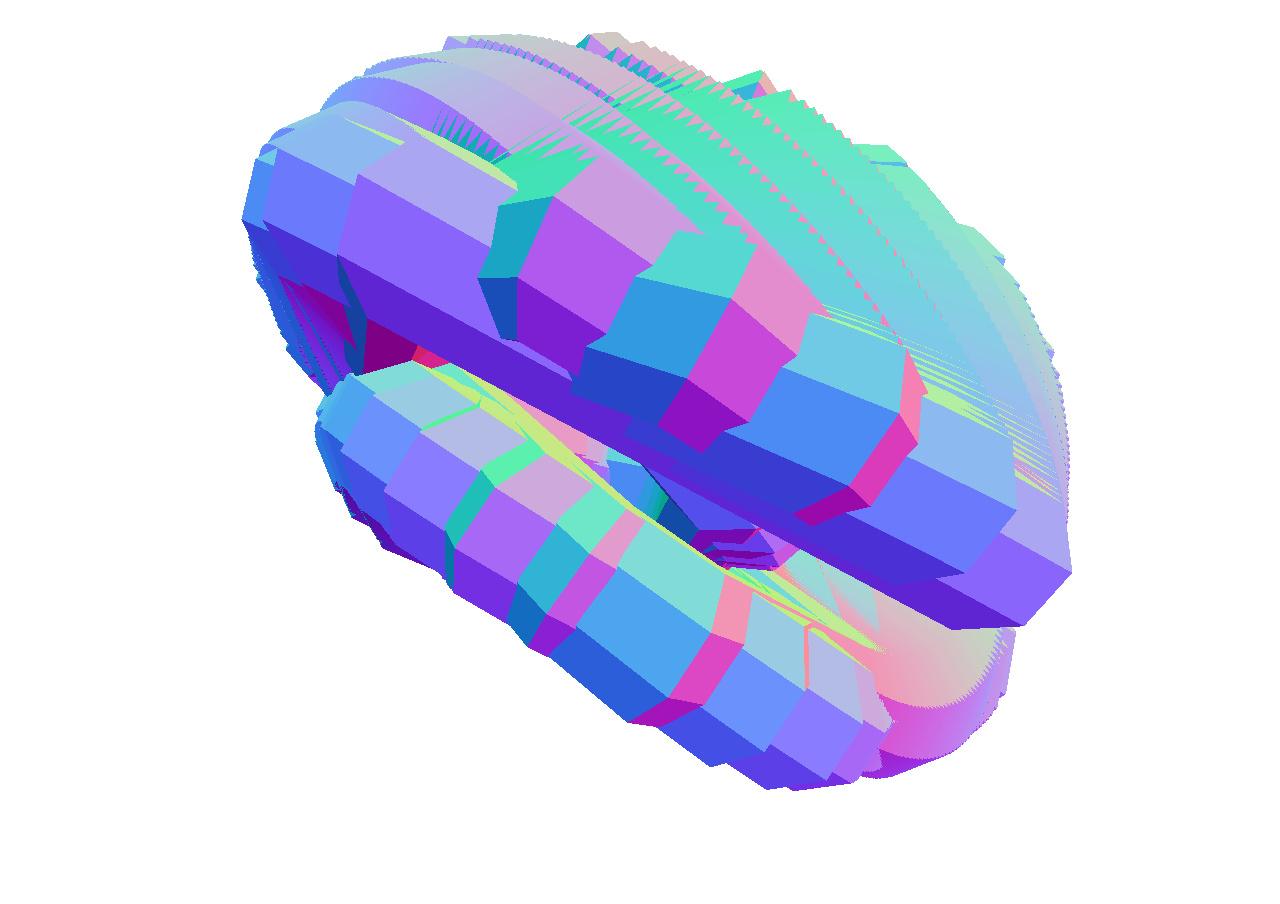
<file: index3.html>
<!DOCTYPE html>
<html>
	<head>
		<meta charset="utf-8">
		<style>
			body {
				background-color: #ffffff;
				margin: 0;
				overflow: hidden;
			}
		</style>
	</head>
	<body>
		
		<script src="js/three.min.js"></script>
		<script src="js/Detector.js"></script>
		<script>

			if ( ! Detector.webgl ) Detector.addGetWebGLMessage();
			
			var camera, scene, renderer;
			var geometry, material, mesh;

			function setup() {

				var W = window.innerWidth, H = window.innerHeight;
				renderer = new THREE.WebGLRenderer( { preserveDrawingBuffer: true } );
				renderer.autoClearColor = false;
				renderer.setSize( W, H );
				document.body.appendChild( renderer.domElement );

				camera = new THREE.PerspectiveCamera( 50, W/H, 1, 10000 );
				camera.position.z = 500;

				scene = new THREE.Scene();
				
				
			geometry = new THREE.TorusKnotGeometry(126.1, 35.51, 64, 8, 15, 4.95, 1);
			material = new THREE.MeshNormalMaterial({shading: THREE.FlatShading});
			mesh = new THREE.Mesh(geometry, material);
			mesh.rotation.x = 5.65;
			mesh.rotation.y = 3.62;
			scene.add(mesh);



			}

			function draw() {

				requestAnimationFrame( draw );
				
				mesh.rotation.x = Date.now() * 0.0005;	
				mesh.rotation.y = Date.now() * 0.0002;	
				mesh.rotation.z = Date.now() * 0.001;
				renderer.render( scene, camera );

			}

			setup();
			draw();

		</script>
		
	</body>
</html>
</file>
